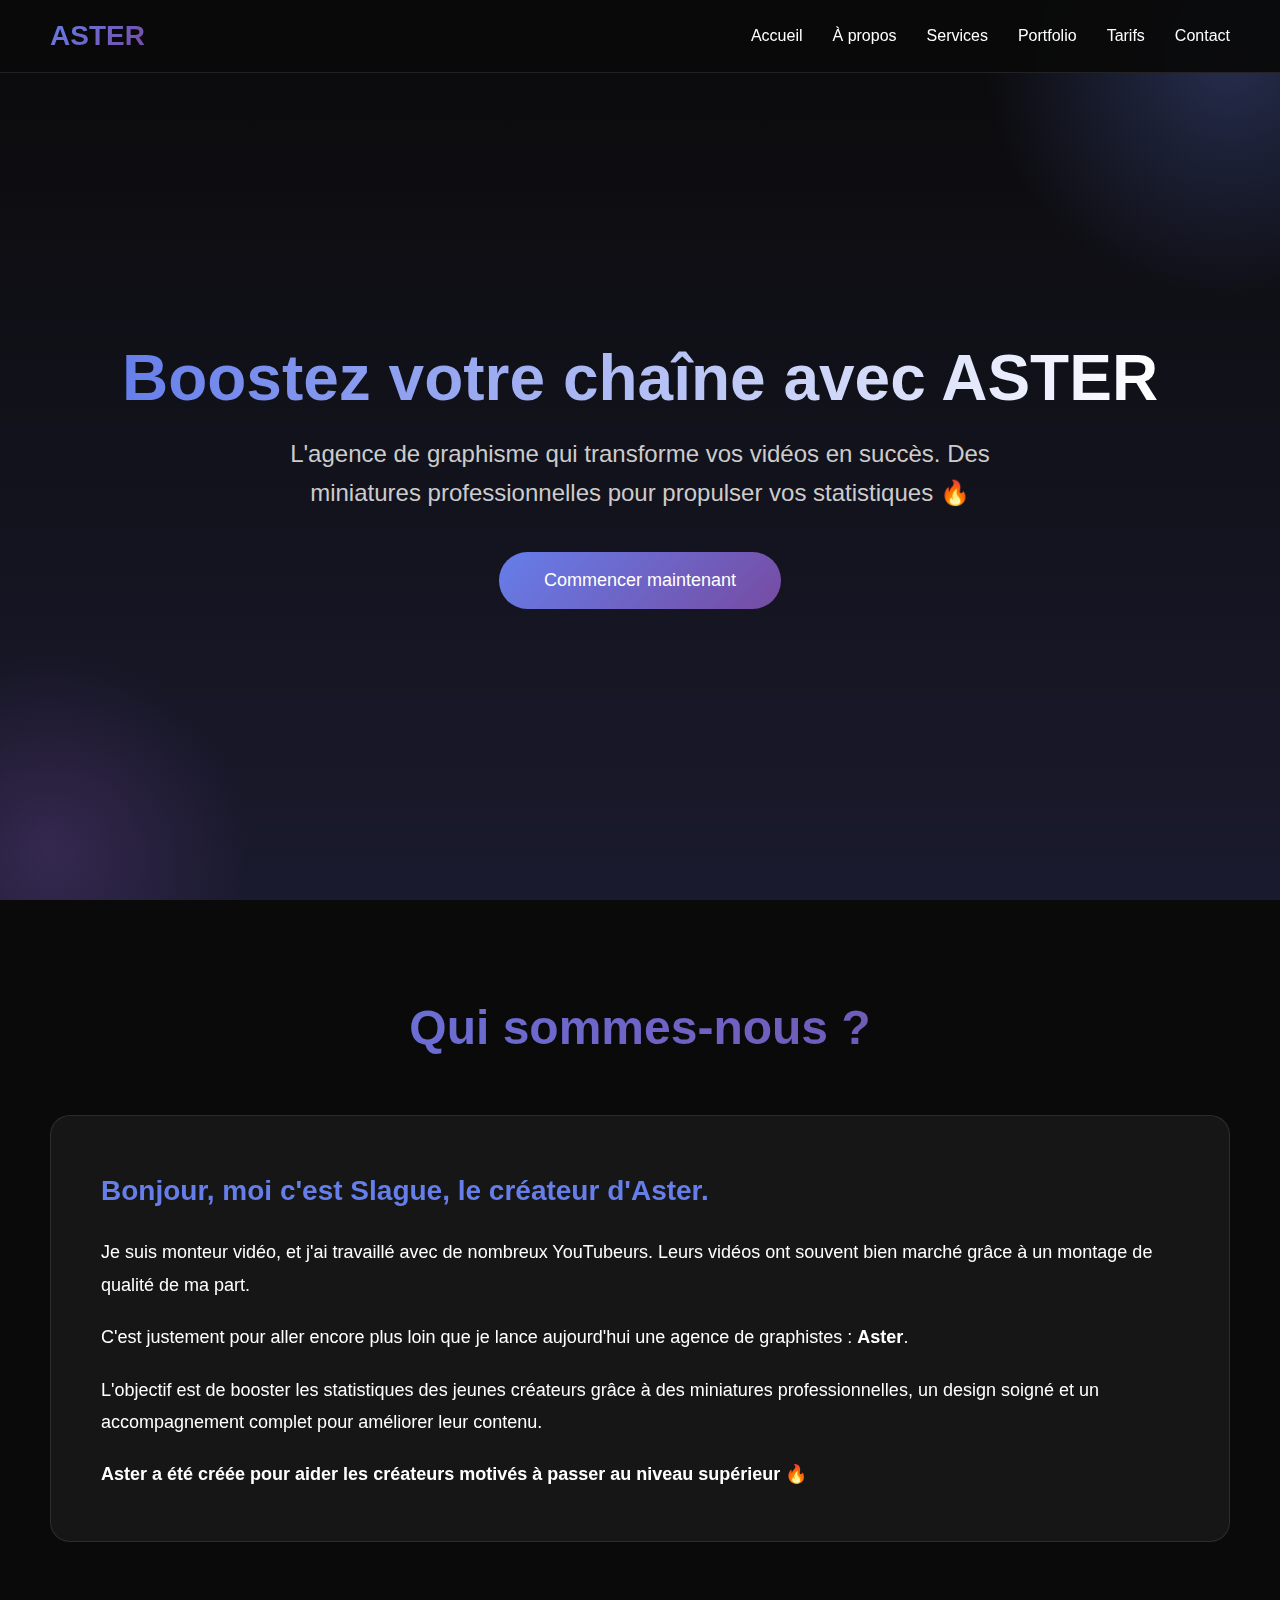
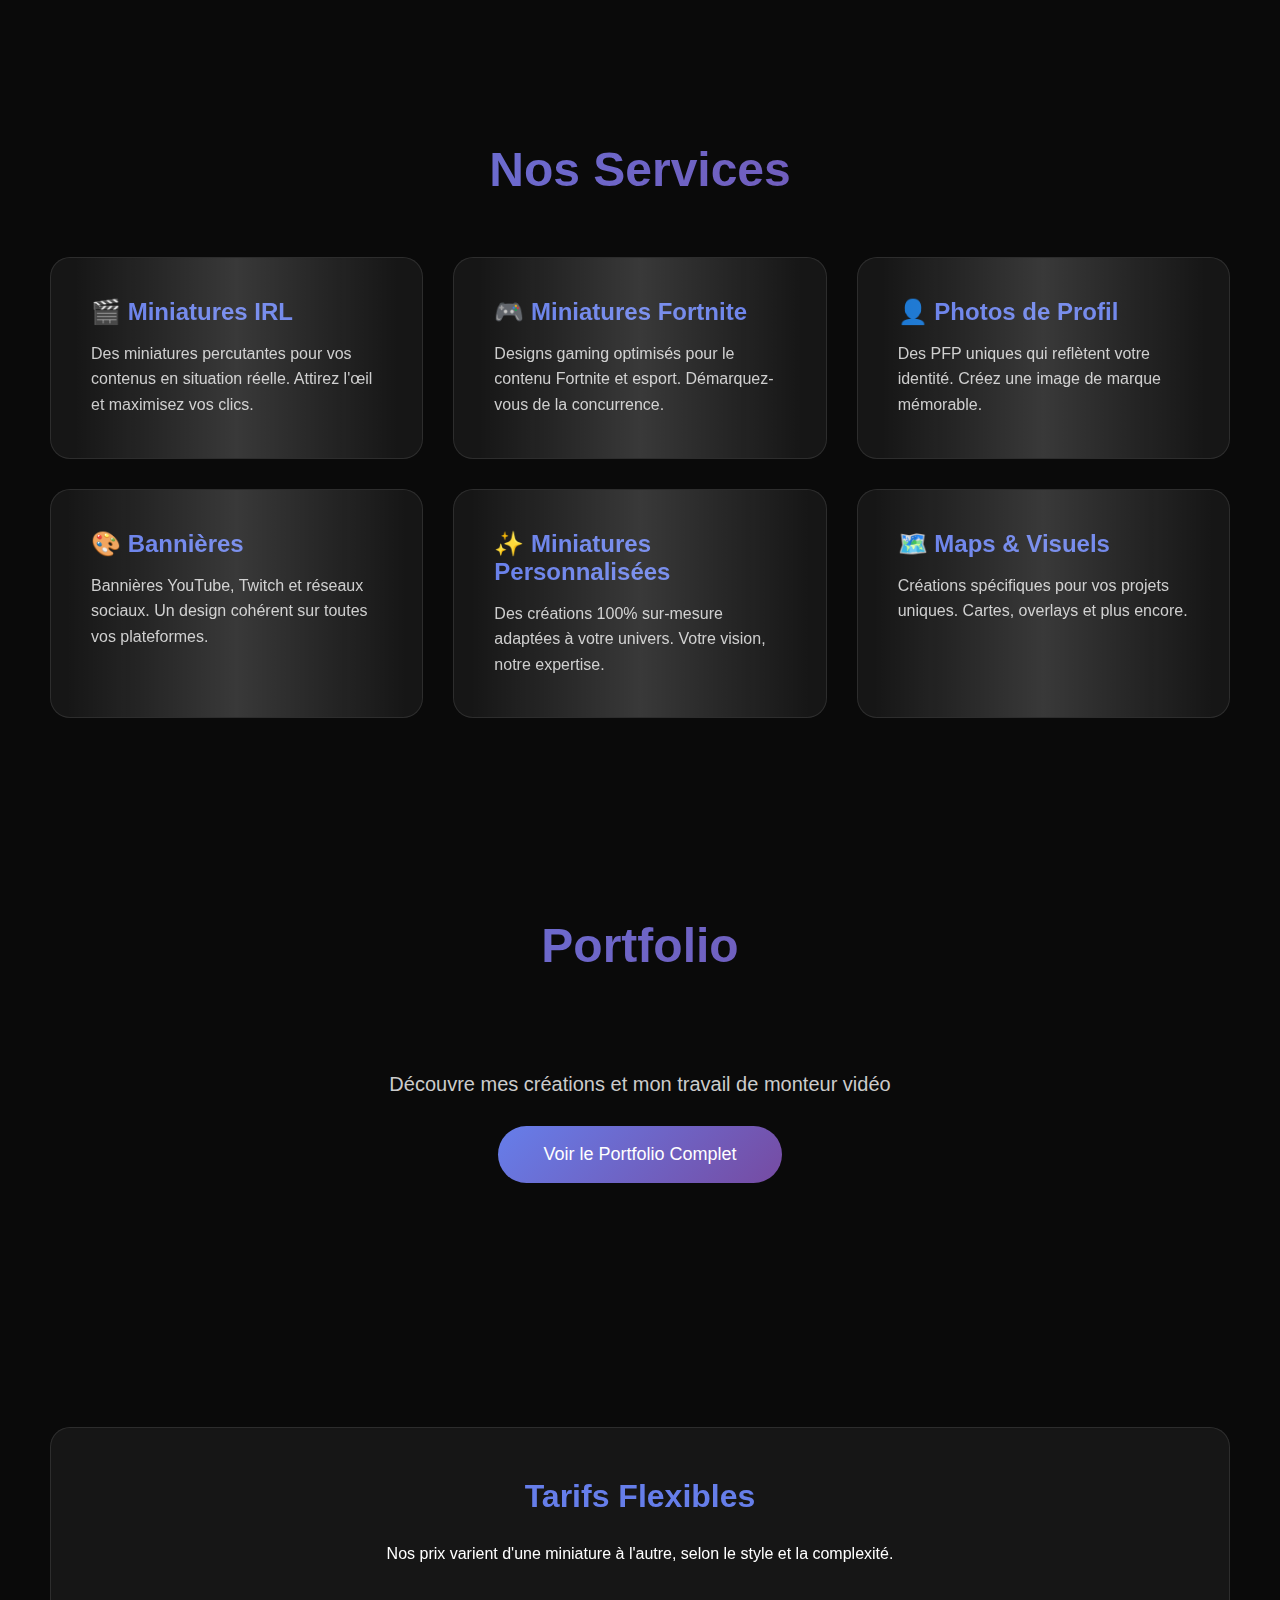
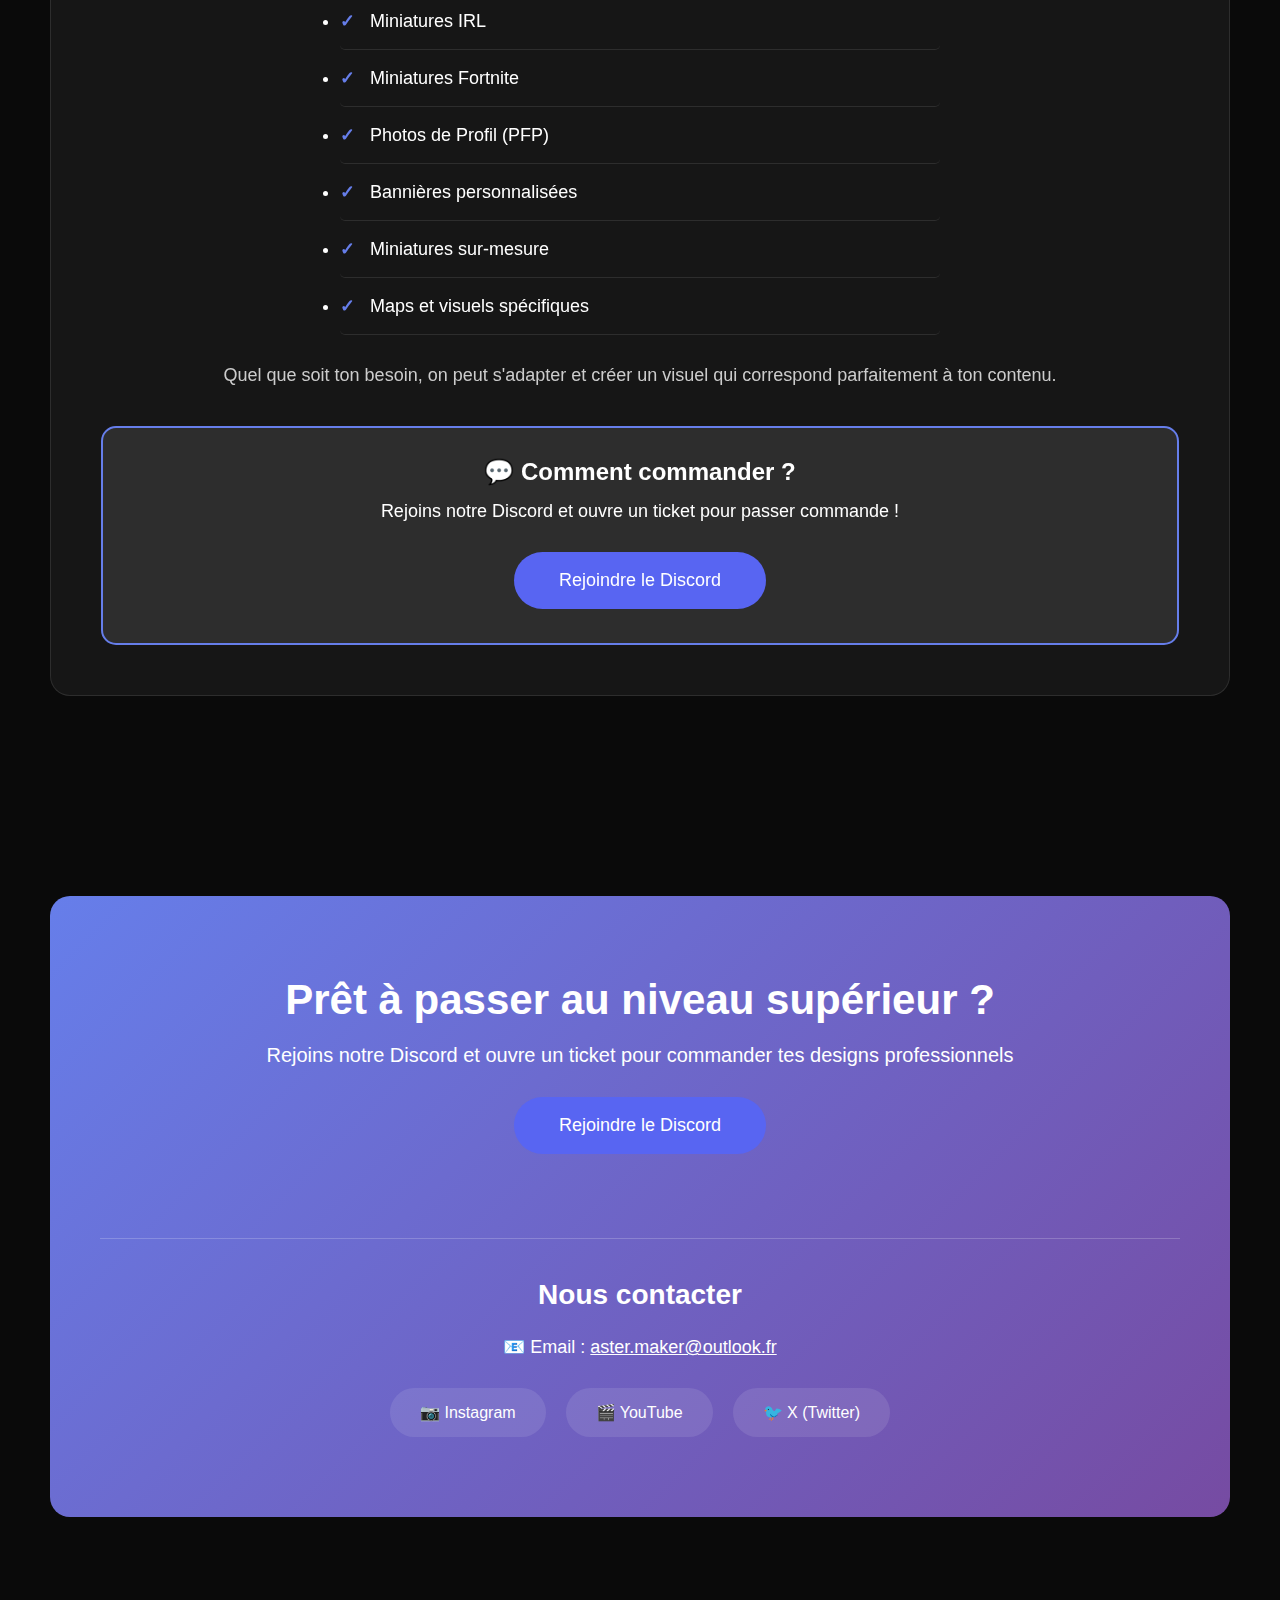
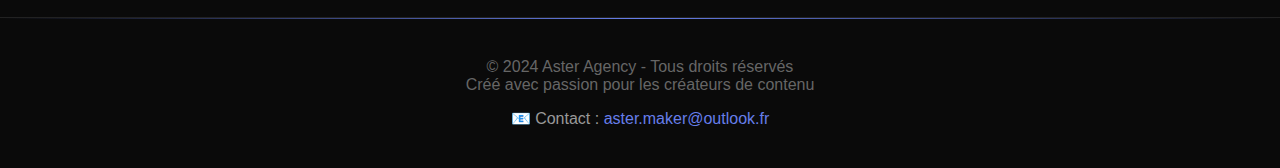
<file: index.html>
<!DOCTYPE html>
<html lang="fr">
<head>
    <meta charset="UTF-8">
    <meta name="viewport" content="width=device-width, initial-scale=1.0">
    <title>Aster - Agence de Graphisme</title>
    <style>
        * {
            margin: 0;
            padding: 0;
            box-sizing: border-box;
        }

        body {
            font-family: 'Arial', sans-serif;
            background: #0a0a0a;
            color: #fff;
            overflow-x: hidden;
        }

        /* ===== ANIMATIONS ===== */

        @keyframes gradient-animation {
            0% { background-position: 0% 50%; }
            50% { background-position: 100% 50%; }
            100% { background-position: 0% 50%; }
        }

        @keyframes glow {
            0%, 100% { 
                box-shadow: 0 0 20px rgba(102, 126, 234, 0.4);
            }
            50% { 
                box-shadow: 0 0 40px rgba(102, 126, 234, 0.8);
            }
        }

        @keyframes shimmer {
            0% { background-position: -200% center; }
            100% { background-position: 200% center; }
        }

        @keyframes float {
            0%, 100% { transform: translate(0, 0); }
            50% { transform: translate(-30px, 30px); }
        }

        @keyframes pulse-size {
            0%, 100% { transform: scale(1); opacity: 0.3; }
            50% { transform: scale(1.2); opacity: 0.5; }
        }

        @keyframes fadeIn {
            from { opacity: 0; }
            to { opacity: 1; }
        }

        body {
            animation: fadeIn 0.8s ease-in;
        }

        /* ===== NAVBAR ===== */

        .navbar {
            position: fixed;
            top: 0;
            width: 100%;
            background: rgba(10, 10, 10, 0.95);
            backdrop-filter: blur(10px);
            padding: 20px 50px;
            display: flex;
            justify-content: space-between;
            align-items: center;
            z-index: 1000;
            border-bottom: 1px solid rgba(255, 255, 255, 0.1);
            transition: all 0.3s ease;
        }

        .logo {
            font-size: 28px;
            font-weight: bold;
            background: linear-gradient(135deg, #667eea 0%, #764ba2 50%, #667eea 100%);
            background-size: 200% 200%;
            -webkit-background-clip: text;
            -webkit-text-fill-color: transparent;
            animation: gradient-animation 4s ease infinite;
        }

        .nav-links {
            display: flex;
            gap: 30px;
        }

        .nav-links a {
            color: #fff;
            text-decoration: none;
            transition: all 0.3s;
            font-size: 16px;
            position: relative;
            display: inline-block;
        }

        .nav-links a::after {
            content: '';
            position: absolute;
            bottom: -5px;
            left: 50%;
            width: 0;
            height: 2px;
            background: linear-gradient(90deg, #667eea, #764ba2);
            transition: all 0.3s ease;
            transform: translateX(-50%);
        }

        .nav-links a:hover {
            color: #667eea;
            transform: scale(1.2);
        }

        .nav-links a:hover::after {
            width: 100%;
        }

        /* ===== HERO ===== */

        .hero {
            min-height: 100vh;
            display: flex;
            flex-direction: column;
            justify-content: center;
            align-items: center;
            text-align: center;
            padding: 100px 20px 50px;
            background: linear-gradient(180deg, #0a0a0a 0%, #1a1a2e 100%);
            position: relative;
            overflow: hidden;
        }

        .hero::before {
            content: '';
            position: absolute;
            width: 500px;
            height: 500px;
            background: radial-gradient(circle, rgba(102, 126, 234, 0.3) 0%, transparent 70%);
            top: -200px;
            right: -200px;
            animation: float 6s ease-in-out infinite, pulse-size 6s ease-in-out infinite;
        }

        .hero::after {
            content: '';
            position: absolute;
            width: 400px;
            height: 400px;
            background: radial-gradient(circle, rgba(118, 75, 162, 0.3) 0%, transparent 70%);
            bottom: -150px;
            left: -150px;
            animation: float 8s ease-in-out infinite reverse;
        }

        .hero h1 {
            font-size: 64px;
            margin-bottom: 20px;
            background: linear-gradient(90deg, #667eea 0%, #fff 50%, #764ba2 100%);
            background-size: 200% auto;
            -webkit-background-clip: text;
            -webkit-text-fill-color: transparent;
            animation: shimmer 4s linear infinite;
            z-index: 1;
        }

        .hero p {
            font-size: 24px;
            color: #ccc;
            max-width: 800px;
            margin-bottom: 40px;
            line-height: 1.6;
            z-index: 1;
        }

        /* ===== BOUTONS ===== */

        .cta-button {
            background: linear-gradient(135deg, #667eea 0%, #764ba2 100%);
            color: #fff;
            padding: 18px 45px;
            border: none;
            border-radius: 50px;
            font-size: 18px;
            cursor: pointer;
            transition: all 0.3s;
            z-index: 1;
            text-decoration: none;
            display: inline-block;
            position: relative;
            overflow: hidden;
        }

        .cta-button::before {
            content: '';
            position: absolute;
            top: 50%;
            left: 50%;
            width: 0;
            height: 0;
            border-radius: 50%;
            background: rgba(255, 255, 255, 0.3);
            transform: translate(-50%, -50%);
            transition: width 0.6s, height 0.6s;
        }

        .cta-button:hover {
            transform: translateY(-5px) scale(1.15);
            box-shadow: 0 15px 40px rgba(102, 126, 234, 0.6);
        }

        .cta-button:hover::before {
            width: 300px;
            height: 300px;
        }

        /* ===== SECTIONS ===== */

        .section {
            padding: 100px 50px;
            max-width: 1400px;
            margin: 0 auto;
        }

        .section-title {
            font-size: 48px;
            text-align: center;
            margin-bottom: 60px;
            background: linear-gradient(135deg, #667eea 0%, #764ba2 50%, #667eea 100%);
            background-size: 200% 200%;
            -webkit-background-clip: text;
            -webkit-text-fill-color: transparent;
            animation: gradient-animation 4s ease infinite;
        }

        /* ===== À PROPOS ===== */

        .about-content {
            background: rgba(255, 255, 255, 0.05);
            padding: 50px;
            border-radius: 20px;
            backdrop-filter: blur(10px);
            border: 1px solid rgba(255, 255, 255, 0.1);
            line-height: 1.8;
            font-size: 18px;
            transition: all 0.3s;
            cursor: pointer;
            position: relative;
            z-index: 1;
        }

        .about-content::before {
            content: '';
            position: absolute;
            top: -3px;
            left: -3px;
            right: -3px;
            bottom: -3px;
            background: linear-gradient(45deg, #667eea, #764ba2, #667eea);
            background-size: 400% 400%;
            border-radius: 22px;
            z-index: -1;
            opacity: 0;
            transition: opacity 0.4s ease;
            animation: gradient-animation 3s ease infinite;
        }

        .about-content:hover {
            transform: scale(1.05);
            animation: glow 2s ease-in-out infinite;
        }

        .about-content:hover::before {
            opacity: 1;
        }

        .about-content h3 {
            color: #667eea;
            margin-bottom: 20px;
            font-size: 28px;
        }

        /* ===== SERVICES ===== */

        .services-grid {
            display: grid;
            grid-template-columns: repeat(auto-fit, minmax(300px, 1fr));
            gap: 30px;
            margin-top: 40px;
        }

        .service-card {
            background: rgba(255, 255, 255, 0.05);
            padding: 40px;
            border-radius: 20px;
            backdrop-filter: blur(10px);
            border: 1px solid rgba(255, 255, 255, 0.1);
            transition: all 0.4s ease;
            cursor: pointer;
            position: relative;
            overflow: hidden;
            transform-style: preserve-3d;
        }

        .service-card::before {
            content: '';
            position: absolute;
            top: 0;
            left: 0;
            width: 100%;
            height: 100%;
            background: linear-gradient(135deg, #667eea 0%, #764ba2 100%);
            opacity: 0;
            transition: opacity 0.3s;
            border-radius: 20px;
            z-index: -1;
        }

        .service-card::after {
            content: '';
            position: absolute;
            top: -50%;
            left: -50%;
            width: 200%;
            height: 200%;
            background: linear-gradient(
                45deg,
                transparent 30%,
                rgba(255, 255, 255, 0.15) 50%,
                transparent 70%
            );
            transform: rotate(45deg);
            transition: all 0.6s ease;
            pointer-events: none;
        }

        .service-card:hover {
            transform: translateY(-15px) scale(1.08) rotateX(5deg) rotateY(3deg);
            box-shadow: 0 20px 50px rgba(102, 126, 234, 0.5);
            border-color: #667eea;
            animation: glow 2s ease-in-out infinite;
        }

        .service-card:hover::before {
            opacity: 0.1;
        }

        .service-card:hover::after {
            left: 100%;
        }

        .service-card h3 {
            font-size: 24px;
            margin-bottom: 15px;
            color: #667eea;
        }

        .service-card p {
            color: #ccc;
            line-height: 1.6;
        }

        /* ===== PORTFOLIO ===== */

        .gallery {
            display: grid;
            grid-template-columns: repeat(auto-fit, minmax(350px, 1fr));
            gap: 25px;
            margin-top: 40px;
        }

        .gallery-item {
            position: relative;
            height: 250px;
            border-radius: 15px;
            overflow: hidden;
            background: linear-gradient(135deg, #667eea 0%, #764ba2 100%);
            cursor: pointer;
            transition: all 0.4s cubic-bezier(0.175, 0.885, 0.32, 1.275);
        }

        .gallery-item:hover {
            transform: scale(1.1) rotate(-2deg);
            box-shadow: 0 15px 40px rgba(102, 126, 234, 0.6);
        }

        .gallery-item::before {
            content: 'Exemple de miniature';
            position: absolute;
            top: 50%;
            left: 50%;
            transform: translate(-50%, -50%);
            font-size: 18px;
            opacity: 0.6;
        }

        /* ===== TARIFS ===== */

        .pricing {
            background: rgba(255, 255, 255, 0.05);
            padding: 50px;
            border-radius: 20px;
            backdrop-filter: blur(10px);
            border: 1px solid rgba(255, 255, 255, 0.1);
            text-align: center;
            transition: all 0.3s;
            position: relative;
            z-index: 1;
        }

        .pricing::before {
            content: '';
            position: absolute;
            top: -3px;
            left: -3px;
            right: -3px;
            bottom: -3px;
            background: linear-gradient(45deg, #667eea, #764ba2, #667eea);
            background-size: 400% 400%;
            border-radius: 22px;
            z-index: -1;
            opacity: 0;
            transition: opacity 0.4s ease;
            animation: gradient-animation 3s ease infinite;
        }

        .pricing:hover {
            transform: scale(1.05);
            animation: glow 2s ease-in-out infinite;
        }

        .pricing:hover::before {
            opacity: 1;
        }

        .pricing h3 {
            font-size: 32px;
            margin-bottom: 30px;
            color: #667eea;
        }

        .pricing-list {
            text-align: left;
            max-width: 600px;
            margin: 30px auto;
            font-size: 18px;
            line-height: 2;
        }

        .pricing-list li {
            padding: 10px 0;
            border-bottom: 1px solid rgba(255, 255, 255, 0.1);
            transition: all 0.3s ease;
            border-radius: 5px;
        }

        .pricing-list li::before {
            content: '✓ ';
            color: #667eea;
            font-weight: bold;
            margin-right: 10px;
        }

        .pricing-list li:hover {
            padding-left: 15px;
            background: rgba(102, 126, 234, 0.2);
            transform: translateX(5px);
        }

        /* ===== CONTACT ===== */

        .contact {
            text-align: center;
            background: linear-gradient(135deg, #667eea 0%, #764ba2 100%);
            padding: 80px 50px;
            border-radius: 20px;
        }

        .contact h2 {
            font-size: 42px;
            margin-bottom: 20px;
        }

        .contact p {
            font-size: 20px;
            margin-bottom: 30px;
        }

        .contact a {
            position: relative;
            overflow: hidden;
            transition: all 0.3s ease;
        }

        .contact a::before {
            content: '';
            position: absolute;
            top: 50%;
            left: 50%;
            width: 0;
            height: 0;
            border-radius: 50%;
            background: rgba(255, 255, 255, 0.2);
            transform: translate(-50%, -50%);
            transition: width 0.5s, height 0.5s;
        }

        .contact a:hover::before {
            width: 200px;
            height: 200px;
        }

        .contact a:hover {
            transform: translateY(-5px) scale(1.05);
        }

        /* ===== FOOTER ===== */

        footer {
            text-align: center;
            padding: 40px;
            background: #0a0a0a;
            color: #666;
            border-top: 1px solid rgba(255, 255, 255, 0.1);
            position: relative;
        }

        footer::before {
            content: '';
            position: absolute;
            top: 0;
            left: 0;
            width: 100%;
            height: 1px;
            background: linear-gradient(90deg, transparent, #667eea, transparent);
        }

        /* ===== SCROLLBAR ===== */

        ::-webkit-scrollbar {
            width: 12px;
        }

        ::-webkit-scrollbar-track {
            background: #0a0a0a;
            border-left: 1px solid rgba(255, 255, 255, 0.1);
        }

        ::-webkit-scrollbar-thumb {
            background: linear-gradient(180deg, #667eea 0%, #764ba2 100%);
            border-radius: 10px;
            transition: background 0.3s ease;
        }

        ::-webkit-scrollbar-thumb:hover {
            background: linear-gradient(180deg, #764ba2 0%, #667eea 100%);
        }

        /* ===== SÉLECTION ===== */

        ::selection {
            background: rgba(102, 126, 234, 0.4);
            color: #ffffff;
        }

        /* ===== RESPONSIVE ===== */

        @media (max-width: 768px) {
            .hero h1 {
                font-size: 42px;
            }

            .hero p {
                font-size: 18px;
            }

            .navbar {
                padding: 15px 20px;
            }

            .nav-links {
                gap: 15px;
                font-size: 14px;
            }

            .section {
                padding: 60px 20px;
            }

            .section-title {
                font-size: 36px;
            }

            .service-card:hover {
                transform: translateY(-10px) scale(1.05);
            }
        }
    </style>
</head>
<body>
    <nav class="navbar">
        <div class="logo">ASTER</div>
        <div class="nav-links">
            <a href="#accueil">Accueil</a>
            <a href="#about">À propos</a>
            <a href="#services">Services</a>
            <a href="#portfolio">Portfolio</a>
            <a href="#tarifs">Tarifs</a>
            <a href="https://x.com/Slague_yt" target="_blank">Contact</a>
        </div>
    </nav>

    <section class="hero" id="accueil">
        <h1>Boostez votre chaîne avec ASTER</h1>
        <p>L'agence de graphisme qui transforme vos vidéos en succès. Des miniatures professionnelles pour propulser vos statistiques 🔥</p>
        <a href="#contact" class="cta-button">Commencer maintenant</a>
    </section>

    <section class="section" id="about">
        <h2 class="section-title">Qui sommes-nous ?</h2>
        <div class="about-content">
            <h3>Bonjour, moi c'est Slague, le créateur d'Aster.</h3>
            <p>Je suis monteur vidéo, et j'ai travaillé avec de nombreux YouTubeurs. Leurs vidéos ont souvent bien marché grâce à un montage de qualité de ma part.</p>
            <p style="margin-top: 20px;">C'est justement pour aller encore plus loin que je lance aujourd'hui une agence de graphistes : <strong>Aster</strong>.</p>
            <p style="margin-top: 20px;">L'objectif est de booster les statistiques des jeunes créateurs grâce à des miniatures professionnelles, un design soigné et un accompagnement complet pour améliorer leur contenu.</p>
            <p style="margin-top: 20px;"><strong>Aster a été créée pour aider les créateurs motivés à passer au niveau supérieur 🔥</strong></p>
        </div>
    </section>

    <section class="section" id="services">
        <h2 class="section-title">Nos Services</h2>
        <div class="services-grid">
            <div class="service-card">
                <h3>🎬 Miniatures IRL</h3>
                <p>Des miniatures percutantes pour vos contenus en situation réelle. Attirez l'œil et maximisez vos clics.</p>
            </div>
            <div class="service-card">
                <h3>🎮 Miniatures Fortnite</h3>
                <p>Designs gaming optimisés pour le contenu Fortnite et esport. Démarquez-vous de la concurrence.</p>
            </div>
            <div class="service-card">
                <h3>👤 Photos de Profil</h3>
                <p>Des PFP uniques qui reflètent votre identité. Créez une image de marque mémorable.</p>
            </div>
            <div class="service-card">
                <h3>🎨 Bannières</h3>
                <p>Bannières YouTube, Twitch et réseaux sociaux. Un design cohérent sur toutes vos plateformes.</p>
            </div>
            <div class="service-card">
                <h3>✨ Miniatures Personnalisées</h3>
                <p>Des créations 100% sur-mesure adaptées à votre univers. Votre vision, notre expertise.</p>
            </div>
            <div class="service-card">
                <h3>🗺️ Maps & Visuels</h3>
                <p>Créations spécifiques pour vos projets uniques. Cartes, overlays et plus encore.</p>
            </div>
        </div>
    </section>

    <section class="section" id="portfolio">
        <h2 class="section-title">Portfolio</h2>
        <div style="text-align: center; padding: 40px;">
            <p style="font-size: 20px; margin-bottom: 30px; color: #ccc;">Découvre mes créations et mon travail de monteur vidéo</p>
            <a href="https://slague.carrd.co/" target="_blank" class="cta-button">Voir le Portfolio Complet</a>
        </div>
    </section>

    <section class="section" id="tarifs">
        <div class="pricing">
            <h3>Tarifs Flexibles</h3>
            <p>Nos prix varient d'une miniature à l'autre, selon le style et la complexité.</p>
            <ul class="pricing-list">
                <li>Miniatures IRL</li>
                <li>Miniatures Fortnite</li>
                <li>Photos de Profil (PFP)</li>
                <li>Bannières personnalisées</li>
                <li>Miniatures sur-mesure</li>
                <li>Maps et visuels spécifiques</li>
            </ul>
            <p style="margin-top: 30px; font-size: 18px; color: #ccc;">Quel que soit ton besoin, on peut s'adapter et créer un visuel qui correspond parfaitement à ton contenu.</p>
            <div style="margin-top: 40px; padding: 30px; background: rgba(255,255,255,0.1); border-radius: 15px; border: 2px solid #667eea;">
                <h4 style="font-size: 24px; margin-bottom: 15px; color: #fff;">💬 Comment commander ?</h4>
                <p style="font-size: 18px; margin-bottom: 20px;">Rejoins notre Discord et ouvre un ticket pour passer commande !</p>
                <a href="https://discord.gg/xmNeqtJEGw" target="_blank" class="cta-button" style="background: #5865F2; margin-top: 10px;">Rejoindre le Discord</a>
            </div>
        </div>
    </section>

    <section class="section" id="contact">
        <div class="contact">
            <h2>Prêt à passer au niveau supérieur ?</h2>
            <p>Rejoins notre Discord et ouvre un ticket pour commander tes designs professionnels</p>
            <a href="https://discord.gg/xmNeqtJEGw" target="_blank" class="cta-button" style="background: #5865F2; margin-bottom: 30px;">Rejoindre le Discord</a>
            
            <div style="margin-top: 50px; padding-top: 40px; border-top: 1px solid rgba(255,255,255,0.2);">
                <h3 style="font-size: 28px; margin-bottom: 25px;">Nous contacter</h3>
                <p style="font-size: 18px; margin-bottom: 30px;">
                    📧 Email : <a href="mailto:aster.maker@outlook.fr" style="color: #fff; text-decoration: underline;">aster.maker@outlook.fr</a>
                </p>
                <div style="display: flex; gap: 20px; justify-content: center; flex-wrap: wrap; margin-top: 30px;">
                    <a href="https://www.instagram.com/sami.2k11/" target="_blank" style="background: rgba(255,255,255,0.1); padding: 15px 30px; border-radius: 50px; text-decoration: none; color: #fff; transition: all 0.3s; display: inline-block;">
                        📷 Instagram
                    </a>
                    <a href="https://www.youtube.com/@slague_monteur" target="_blank" style="background: rgba(255,255,255,0.1); padding: 15px 30px; border-radius: 50px; text-decoration: none; color: #fff; transition: all 0.3s; display: inline-block;">
                        🎬 YouTube
                    </a>
                    <a href="https://x.com/Slague_yt" target="_blank" style="background: rgba(255,255,255,0.1); padding: 15px 30px; border-radius: 50px; text-decoration: none; color: #fff; transition: all 0.3s; display: inline-block;">
                        🐦 X (Twitter)
                    </a>
                </div>
            </div>
        </div>
    </section>

    <footer>
        <p>&copy; 2024 Aster Agency - Tous droits réservés</p>
        <p>Créé avec passion pour les créateurs de contenu</p>
        <p style="margin-top: 15px; color: #999;">📧 Contact : <a href="mailto:aster.maker@outlook.fr" style="color: #667eea; text-decoration: none;">aster.maker@outlook.fr</a></p>
    </footer>

    <script>
        // Smooth scroll
        document.querySelectorAll('a[href^="#"]').forEach(anchor => {
            anchor.addEventListener('click', function (e) {
                e.preventDefault();
                const target = document.querySelector(this.getAttribute('href'));
                if (target) {
                    target.scrollIntoView({
                        behavior: 'smooth',
                        block: 'start'
                    });
                }
            });
        });

        // Navbar au scroll
        window.addEventListener('scroll', () => {
            const navbar = document.querySelector('.navbar');
            if (window.scrollY > 100) {
                navbar.style.background = 'rgba(10, 10, 10, 0.98)';
                navbar.style.boxShadow = '0 5px 30px rgba(102, 126, 234, 0.3)';
            } else {
                navbar.style.background = 'rgba(10, 10, 10, 0.95)';
                navbar.style.boxShadow = 'none';
            }
        });
    </script>
</body>
</html>
</file>
